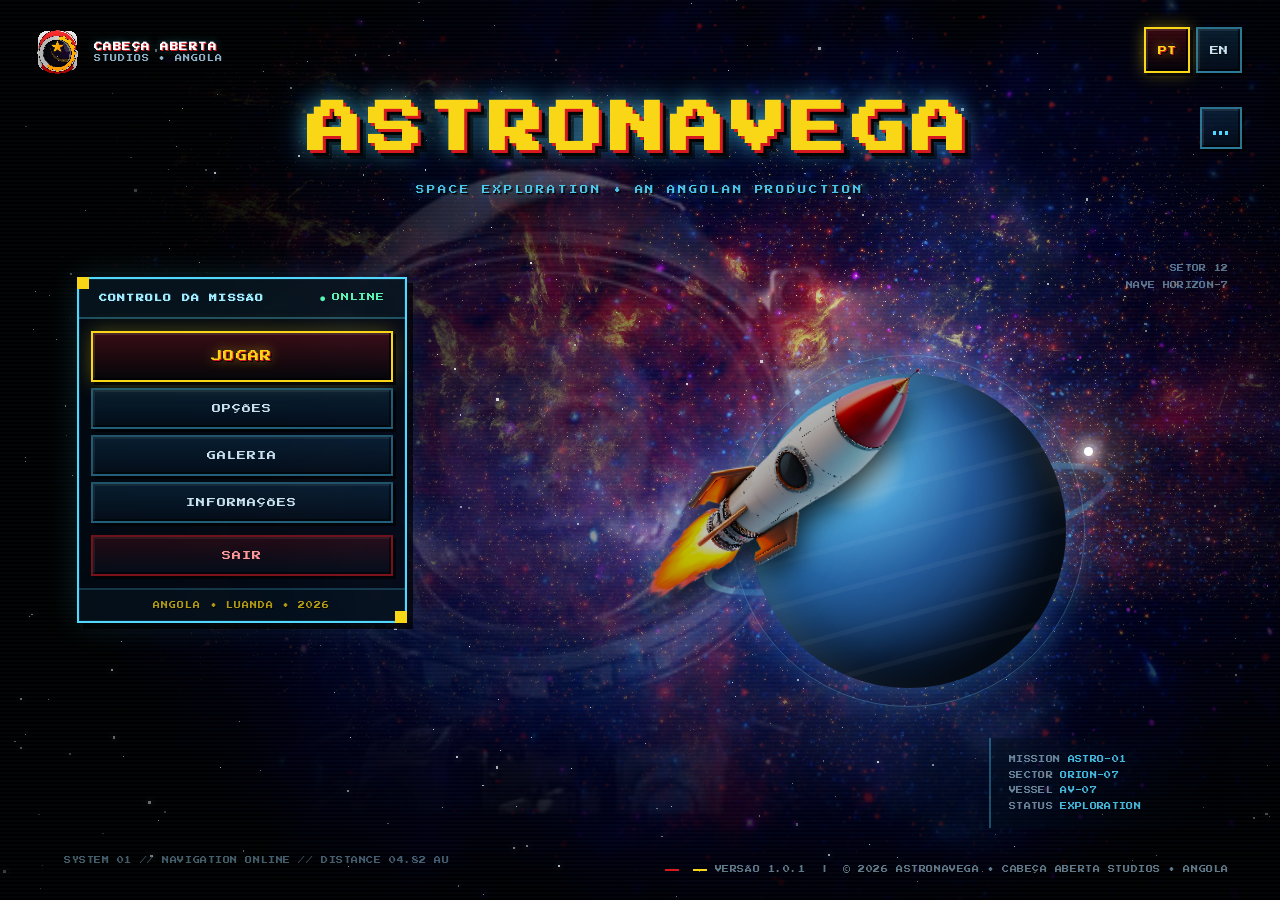
<file: index.html>
<!DOCTYPE html>
<html lang="pt-BR">
<head>
<meta charset="UTF-8">
<meta name="viewport" content="width=device-width, initial-scale=1.0">
<link rel="icon" type="image/png" sizes="30x30" href="img/logo-astronavega.png">
<title>Astronavega — Menu Principal</title>
<link rel="stylesheet" href="css/global.css">
<link rel="stylesheet" href="css/menu.css">
</head>
<body>

<div class="screen" id="screen">

  <div class="nasa-bg" aria-hidden="true"></div>

  <div class="astronaut-layer" aria-hidden="true">
    <img src="img/capaastronauta.jpg" alt="" draggable="false">
  </div>

  <div class="vignette" aria-hidden="true"></div>
  <div class="scanlines" aria-hidden="true"></div>

  <!-- LOGO -->
  <div class="brand">
    <div class="brand-mark"><img src="img/logo-astronavega.png" alt="logoastronavega"></div>
    <div>
      <strong>CABEÇA ABERTA</strong>
      <span>STUDIOS • ANGOLA</span>
    </div>
  </div>

  <!-- IDIOMA -->
  <div class="lang-switch">
    <button type="button" class="lang-btn" data-lang="pt">PT</button>
    <button type="button" class="lang-btn" data-lang="en">EN</button>
  </div>

  <!-- ESTRELAS -->
  <div id="stars-far"></div>
  <div id="stars-mid"></div>
  <div id="stars-near"></div>
  <div id="stars-shoot"></div>

  <!-- NAVE -->
  <div class="ship" aria-label="Nave ASTRONAVEGA">
    <img src="img/nave-espacial.webp" alt="Nave ASTRONAVEGA" draggable="false">
  </div>
  <div class="ship-halo" aria-hidden="true"></div>

  <!-- PLANETA -->
  <div class="planet-scene" aria-hidden="true">
    <div class="planet-ring"></div>
    <div class="planet"></div>
    <div class="planet-light"></div>
    <div class="planet-text"
         data-pt="Explore o mundo e aprenda jogando"
         data-en="Explore the world and learn by playing">Explore o mundo e aprenda jogando</div>
  </div>

  <!-- TÍTULO PIXEL 3D -->
  <header class="titlewrap">
    <h1 class="game-title">ASTRONAVEGA</h1>
    <p class="subtitle">SPACE EXPLORATION • AN ANGOLAN PRODUCTION</p>
  </header>

  <!-- PAINEL DE MENU -->
  <section class="panel" aria-label="Menu principal">
    <div class="panel-header">
      <b data-pt="CONTROLO DA MISSÃO" data-en="MISSION CONTROL">CONTROLO DA MISSÃO</b>
      <span class="status">ONLINE</span>
    </div>

    <nav class="menu">
      <button type="button" class="primary" id="btn-start"
              data-pt="JOGAR" data-en="PLAY">JOGAR</button>

      <a href="opcoes.html"
         data-pt="OPÇÕES" data-en="OPTIONS">OPÇÕES</a>

      <a href="galeria.html"
        data-pt="GALERIA" data-en="GALLERY">GALERIA</a>   

      <a href="info.html"
         data-pt="INFORMAÇÕES" data-en="INFORMATION">INFORMAÇÕES</a>

      <button type="button" class="quit" id="btn-quit"
              data-pt="SAIR" data-en="QUIT">SAIR</button>
    </nav>

    <div class="panel-signature">ANGOLA • LUANDA • 2026</div>
  </section>

  <!-- HUD -->
  <div class="hud-right" aria-hidden="true">SETOR 12<br>NAVE HORIZON-7</div>

  <div class="game-info">
    <div>MISSION <strong>ASTRO-01</strong></div>
    <div>SECTOR <strong>ORION-07</strong></div>
    <div>VESSEL <strong>AV-07</strong></div>
    <div>STATUS <strong>EXPLORATION</strong></div>
  </div>
  <div class="hud-bottom">SYSTEM 01 // NAVIGATION ONLINE // DISTANCE 04.82 AU</div>
  <div class="footer-info">VERSÃO 1.0.1 &nbsp;|&nbsp; © 2026 ASTRONAVEGA • CABEÇA ABERTA STUDIOS • ANGOLA</div>

  <!-- MÚSICA -->
  <div class="audio-controls">
    <button type="button" class="audio-toggle" id="audio-toggle" aria-pressed="false" aria-label="Ativar música">
      <div class="bars"><span></span><span></span><span></span></div>
    </button> 
  </div>

</div>

<script src="js/idioma.js"></script>
<script src="js/estrelas.js"></script>
<script src="js/musica.js"></script>
<script src="js/menu.js"></script>
<script>
  document.addEventListener('DOMContentLoaded', ()=>{
    initEstrelas();
    initMusica();
    initMenu();
  });
</script>

</body>
</html>
</file>
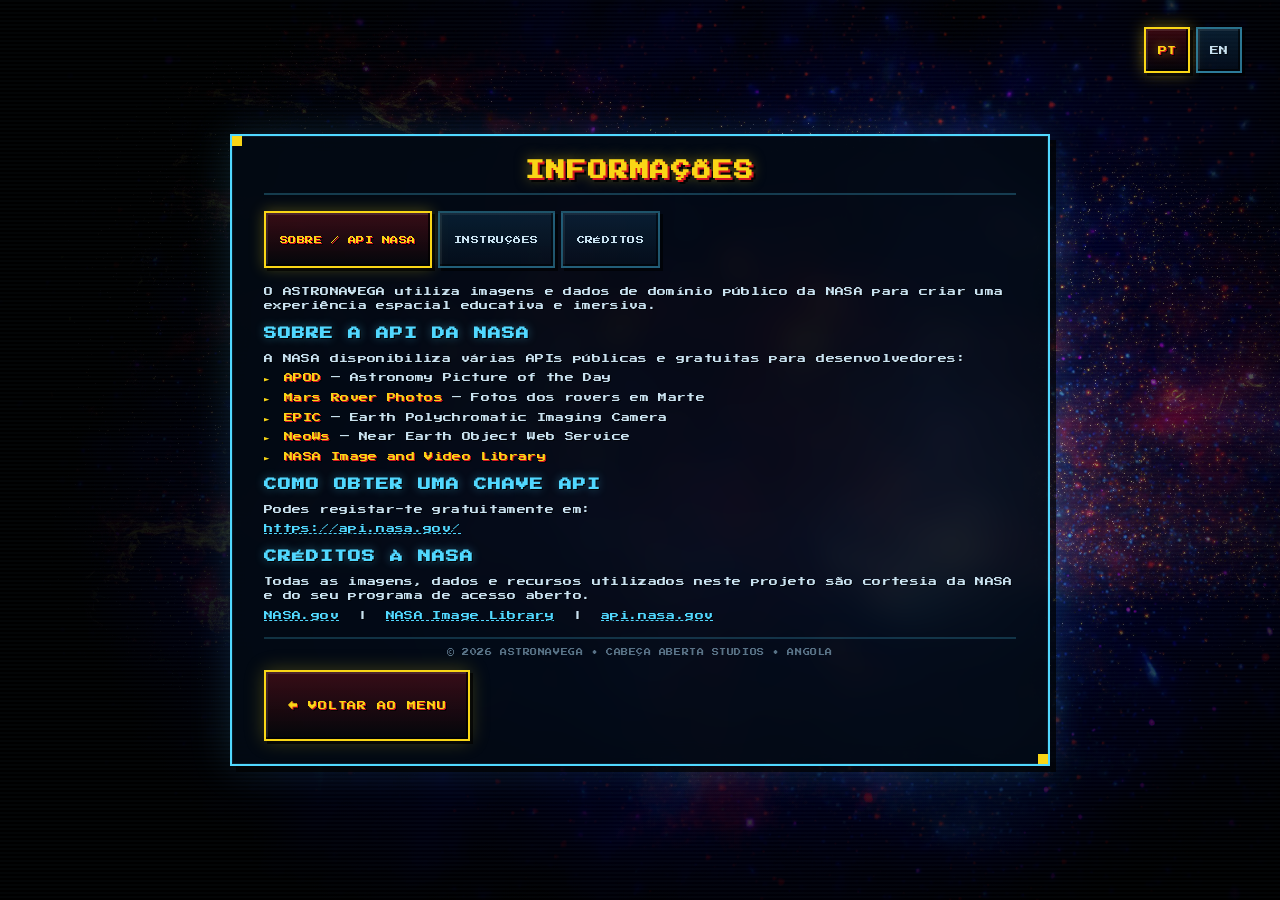
<file: info.html>
<!DOCTYPE html>
<html lang="pt-BR">
<head>
<meta charset="UTF-8">
<meta name="viewport" content="width=device-width, initial-scale=1.0">
<link rel="icon" type="image/png" sizes="30x30" href="img/icon.png">
<title>Astronavega — Informações</title>
<link rel="preconnect" href="https://fonts.googleapis.com">
<link rel="preconnect" href="https://fonts.gstatic.com" crossorigin>
<link href="https://fonts.googleapis.com/css2?family=Press+Start+2P&display=swap" rel="stylesheet">
<link rel="stylesheet" href="css/global.css">
<link rel="stylesheet" href="css/paginas.css">
<style>
  /* Tabs dentro da página de informações */
  .tabs{
    display:flex;
    gap:6px;
    margin-bottom:clamp(12px,1.8vh,18px);
    flex-wrap:wrap;
    padding-bottom:0;
  }
  .tab-btn{
    all:unset;
    cursor:pointer;
    padding:clamp(8px,1.1vh,11px) clamp(10px,1.3vw,14px);
    font-family:"Press Start 2P",monospace;
    font-size:clamp(6px,.65vw,8px);
    letter-spacing:.06em;
    color:#c9e2f0;
    text-transform:uppercase;
    border:2px solid rgba(81,216,255,.35);
    border-radius:0;
    background:linear-gradient(180deg,rgba(20,70,105,.35),rgba(5,18,32,.5));
    box-shadow:
      inset -2px -2px 0 rgba(0,0,0,.5),
      inset 2px 2px 0 rgba(255,255,255,.06),
      3px 3px 0 rgba(0,0,0,.6);
    transition:all .15s steps(2);
    min-height:34px;
    display:inline-flex;
    align-items:center;
    justify-content:center;
    text-align:center;
  }
  .tab-btn:hover{
    color:#fff;
    border-color:#51d8ff;
  }
  .tab-btn.active{
    color:#f9d616;
    border-color:#f9d616;
    background:linear-gradient(180deg,rgba(215,25,32,.25),rgba(5,5,5,.6));
    text-shadow:
      1px 1px 0 #d71920,
      2px 2px 0 #050505;
    box-shadow:
      inset -2px -2px 0 rgba(0,0,0,.7),
      inset 2px 2px 0 rgba(255,255,255,.1),
      3px 3px 0 rgba(0,0,0,.7),
      0 0 14px rgba(249,214,22,.3);
  }
  .tab-panel{ display:none; }
  .tab-panel.active{ display:block; }

  /* Compactar ainda mais o texto das tabs */
  .tab-panel h3{
    margin:clamp(8px,1.4vh,14px) 0 clamp(6px,1vh,10px);
  }
  .tab-panel p,
  .tab-panel li{
    margin-bottom:clamp(3px,.6vh,6px);
    line-height:1.6;
  }
  .tab-panel ul{
    margin-bottom:clamp(6px,1vh,10px);
  }
</style>
</head>
<body>

<div class="screen">
  <div class="nasa-bg" aria-hidden="true"></div>
  <div class="vignette" aria-hidden="true"></div>
  <div class="scanlines" aria-hidden="true"></div>

  <div class="lang-switch">
    <button type="button" class="lang-btn" data-lang="pt">PT</button>
    <button type="button" class="lang-btn" data-lang="en">EN</button>
  </div>

  <div class="subpage-content">
    <h2 data-pt="INFORMAÇÕES" data-en="INFORMATION">INFORMAÇÕES</h2>

    <!-- TABS -->
    <div class="tabs">
      <button class="tab-btn active" data-tab="sobre"
              data-pt="SOBRE / API NASA" data-en="ABOUT / NASA API">SOBRE / API NASA</button>
      <button class="tab-btn" data-tab="instrucoes"
              data-pt="INSTRUÇÕES" data-en="INSTRUCTIONS">INSTRUÇÕES</button>
      <button class="tab-btn" data-tab="creditos"
              data-pt="CRÉDITOS" data-en="CREDITS">CRÉDITOS</button>
    </div>

    <!-- PAINEL: SOBRE -->
    <div class="tab-panel active" id="tab-sobre">
      <p data-pt="O ASTRONAVEGA utiliza imagens e dados de domínio público da NASA para criar uma experiência espacial educativa e imersiva."
         data-en="ASTRONAVEGA uses public domain images and data from NASA to create an educational and immersive space experience.">
         O ASTRONAVEGA utiliza imagens e dados de domínio público da NASA para criar uma experiência espacial educativa e imersiva.
      </p>

      <h3 data-pt="SOBRE A API DA NASA" data-en="ABOUT THE NASA API">SOBRE A API DA NASA</h3>
      <p data-pt="A NASA disponibiliza várias APIs públicas e gratuitas para desenvolvedores:"
         data-en="NASA provides several public and free APIs for developers:">
         A NASA disponibiliza várias APIs públicas e gratuitas para desenvolvedores:
      </p>
      <ul>
        <li><span class="highlight">APOD</span> — Astronomy Picture of the Day</li>
        <li><span class="highlight">Mars Rover Photos</span> — Fotos dos rovers em Marte</li>
        <li><span class="highlight">EPIC</span> — Earth Polychromatic Imaging Camera</li>
        <li><span class="highlight">NeoWs</span> — Near Earth Object Web Service</li>
        <li><span class="highlight">NASA Image and Video Library</span></li>
      </ul>

      <h3 data-pt="COMO OBTER UMA CHAVE API" data-en="HOW TO GET AN API KEY">COMO OBTER UMA CHAVE API</h3>
      <p data-pt="Podes registar-te gratuitamente em:" data-en="You can register for free at:">
         Podes registar-te gratuitamente em:
      </p>
      <p><a class="link" href="https://api.nasa.gov/" target="_blank" rel="noopener">https://api.nasa.gov/</a></p>

      <h3 data-pt="CRÉDITOS À NASA" data-en="NASA CREDITS">CRÉDITOS À NASA</h3>
      <p data-pt="Todas as imagens, dados e recursos utilizados neste projeto são cortesia da NASA e do seu programa de acesso aberto."
         data-en="All images, data and resources used in this project are courtesy of NASA and its open access program.">
         Todas as imagens, dados e recursos utilizados neste projeto são cortesia da NASA e do seu programa de acesso aberto.
      </p>
      <p>
        <a class="link" href="https://www.nasa.gov/" target="_blank" rel="noopener">NASA.gov</a> &nbsp;|&nbsp;
        <a class="link" href="https://images.nasa.gov/" target="_blank" rel="noopener">NASA Image Library</a> &nbsp;|&nbsp;
        <a class="link" href="https://api.nasa.gov/" target="_blank" rel="noopener">api.nasa.gov</a>
      </p>
    </div>

    <!-- PAINEL: INSTRUÇÕES -->
    <div class="tab-panel" id="tab-instrucoes">
      <p data-pt="Como jogar ASTRONAVEGA:" data-en="How to play ASTRONAVEGA:">Como jogar ASTRONAVEGA:</p>
      <ul>
        <li data-pt="Use as setas do teclado ou WASD para mover a nave."
            data-en="Use the arrow keys or WASD to move the ship.">
            Use as setas do teclado ou WASD para mover a nave.
        </li>
        <li data-pt="Pressiona Espaço para disparar."
            data-en="Press Space to shoot.">
            Pressiona Espaço para disparar.
        </li>
        <li data-pt="Pressiona Shift para acelerar."
            data-en="Press Shift to boost.">
            Pressiona Shift para acelerar.
        </li>
        <li data-pt="Pressiona ESC para pausar o jogo."
            data-en="Press ESC to pause the game.">
            Pressiona ESC para pausar o jogo.
        </li>
        <li data-pt="Explora o mundo e aprende jogando!"
            data-en="Explore the world and learn by playing!">
            Explora o mundo e aprende jogando!
        </li>
      </ul>
    </div>

    <!-- PAINEL: CRÉDITOS -->
    <div class="tab-panel" id="tab-creditos">
      <p><strong data-pt="DESENVOLVIMENTO:" data-en="DEVELOPMENT:">DESENVOLVIMENTO:</strong> Cabeça Aberta Studios</p>
      <p><strong data-pt="DESIGN GRÁFICO:" data-en="GRAPHIC DESIGN:">DESIGN GRÁFICO:</strong> Equipa Cabeça Aberta</p>
      <p><strong data-pt="PROGRAMAÇÃO:" data-en="PROGRAMMING:">PROGRAMAÇÃO:</strong> Equipa Cabeça Aberta</p>
      <p><strong data-pt="MÚSICA E SOM:" data-en="MUSIC &amp; SOUND:">MÚSICA E SOM:</strong> Cabeça Aberta Studios</p>
      <p><strong data-pt="PRODUÇÃO:" data-en="PRODUCTION:">PRODUÇÃO:</strong> Angola</p>

      <h3 data-pt="RECURSOS EXTERNOS" data-en="EXTERNAL RESOURCES">RECURSOS EXTERNOS</h3>
      <p data-pt="Imagens espaciais cortesia da NASA (domínio público)."
         data-en="Space images courtesy of NASA (public domain).">
        Imagens espaciais cortesia da NASA (domínio público).
      </p>
      <p>
        <a class="link" href="https://www.nasa.gov/" target="_blank" rel="noopener">NASA</a> &nbsp;|&nbsp;
        <a class="link" href="https://api.nasa.gov/" target="_blank" rel="noopener">NASA API</a>
      </p>
    </div>

    <div class="sub-footer">© 2026 ASTRONAVEGA • CABEÇA ABERTA STUDIOS • ANGOLA</div>

    <a href="index.html" class="back-btn"
       data-pt="← VOLTAR AO MENU" data-en="← BACK TO MENU">← VOLTAR AO MENU</a>
  </div>
</div>

<script src="js/idioma.js"></script>
<script>
  document.querySelectorAll('.tab-btn').forEach(btn=>{
    btn.addEventListener('click', ()=>{
      document.querySelectorAll('.tab-btn').forEach(b=>b.classList.remove('active'));
      document.querySelectorAll('.tab-panel').forEach(p=>p.classList.remove('active'));
      btn.classList.add('active');
      document.getElementById('tab-' + btn.dataset.tab).classList.add('active');
    });
  });
</script>
</body>
</html>
</file>
<file: css/global.css>
/* =========================================================
   GLOBAL.CSS — Estilo pixel art 3D (versão final)
   Todos os elementos são pixelizados
   ========================================================= */

/* =========================================================
   FONTES LOCAIS (sem dependência do Google Fonts)
   Coloca os ficheiros .ttf em css/fonts/
   ========================================================= */
@font-face {
  font-family: 'Press Start 2P';
  font-style: normal;
  font-weight: 400;
  font-display: swap;
  src: url('fonts/PressStart2P-Regular.ttf') format('truetype');
}

@font-face {
  font-family: 'Orbitron';
  font-style: normal;
  font-weight: 400;
  font-display: swap;
  src: url('fonts/Orbitron-Regular.ttf') format('truetype');
}

@font-face {
  font-family: 'Orbitron';
  font-style: normal;
  font-weight: 700;
  font-display: swap;
  src: url('fonts/Orbitron-Bold.ttf') format('truetype');
}

@font-face {
  font-family: 'Orbitron';
  font-style: normal;
  font-weight: 900;
  font-display: swap;
  src: url('fonts/Orbitron-Black.ttf') format('truetype');
}

:root{
  --void:#02050b;
  --panel:rgba(3,12,24,.82);
  --cyan:#51d8ff;
  --cyan2:#9eeaff;
  --gold:#f9d616;
  --red:#d71920;
  --white:#eff9ff;
  --muted:#89a8bd;
  --green:#59f2b0;
}
*{box-sizing:border-box;margin:0;padding:0}
html,body{
  width:100%;height:100%;overflow:hidden;
  background:#02050b;color:var(--white);
  font-family:"Press Start 2P",monospace;
  -webkit-text-size-adjust:100%;
}
body{cursor:default}

.screen{
  position:relative;width:100%;height:100vh;overflow:hidden;
  background:#02050b;isolation:isolate;
}

/* ---------- FUNDO (levemente pixelizado) ---------- */
.nasa-bg{
  position:absolute;inset:0;z-index:0;
  background-image:
    linear-gradient(90deg,rgba(1,5,12,.88) 0%,rgba(1,6,15,.62) 34%,rgba(1,5,12,.12) 70%,rgba(1,5,12,.38) 100%),
    linear-gradient(0deg,rgba(1,4,9,.78) 0%,transparent 42%,rgba(1,4,9,.18) 100%),
    url("../img/fundo-nasa-pia.webp");
  background-size:cover;background-position:center;
  filter:saturate(1.1) contrast(1.15);
  transform:scale(1.03);
  animation:spaceDrift 30s steps(60) infinite alternate;
  image-rendering:pixelated;
}
.nasa-bg::after{
  content:"";position:absolute;inset:0;
  background:radial-gradient(circle at 62% 48%,transparent 0 23%,rgba(0,0,0,.35) 70%,rgba(0,0,0,.72) 100%);
}
@keyframes spaceDrift{
  from{transform:scale(1.03)}
  to{transform:scale(1.08) translate3d(-1%,-.5%,0)}
}

/* ---------- EFEITOS (scanlines pixel reforçado) ---------- */
.scanlines{
  position:absolute;inset:0;z-index:8;pointer-events:none;opacity:.18;
  background:repeating-linear-gradient(0deg,
    transparent 0 2px,
    rgba(120,210,255,.12) 2px 4px);
  mix-blend-mode:screen;
}
.vignette{
  position:absolute;inset:0;z-index:7;pointer-events:none;
  background:radial-gradient(circle,transparent 35%,rgba(0,0,0,.25) 70%,rgba(0,0,0,.78) 100%);
}

/* =========================================================
   LOGO — SEM BORDA, APENAS IMAGEM
   ========================================================= */
.brand{
  position:absolute;z-index:12;left:2.5%;top:2.5%;
  display:flex;align-items:center;gap:10px;
  font-family:"Press Start 2P",monospace;
}
.brand-mark{
  width:52px;
  height:52px;
  display:grid;
  place-items:center;
  background:transparent;
  border:none;
  border-radius:0;
  padding:0;
  overflow:visible;
  position:relative;
  box-shadow:none;
}
.brand-mark img{
  width:100%;
  height:100%;
  object-fit:contain;
  display:block;
  image-rendering:pixelated;
}
.brand strong{
  font-size:clamp(6px,.65vw,9px);
  letter-spacing:.18em;
  text-transform:uppercase;
  color:#fff;
  text-shadow:
    1px 1px 0 #d71920,
    2px 2px 0 #050505,
    0 0 8px rgba(81,216,255,.4);
}
.brand span{
  display:block;margin-top:4px;
  color:#8fb4cc;
  font-size:clamp(5px,.55vw,8px);
  letter-spacing:.15em;
  text-shadow:1px 1px 0 #050505;
}

/* =========================================================
   BOTÕES DE IDIOMA — MESMO TAMANHO DO BOTÃO DE SOM
   ========================================================= */
.lang-switch{
  position:absolute;z-index:30;
  right:3%;top:3%;
  display:flex;gap:6px;align-items:center;
}
.lang-switch .lang-btn{
  all:unset;cursor:pointer;
  width:42px;
  height:42px;
  font-family:"Press Start 2P",monospace;
  font-size:clamp(7px,.7vw,9px);
  letter-spacing:0;
  color:#c9e2f0;
  text-transform:uppercase;
  border:2px solid rgba(81,216,255,.5);
  border-radius:0;
  background:linear-gradient(180deg,rgba(20,70,105,.4),rgba(5,18,32,.6));
  box-shadow:
    inset -2px -2px 0 rgba(0,0,0,.6),
    inset 2px 2px 0 rgba(255,255,255,.08),
    3px 3px 0 rgba(0,0,0,.7);
  transition:all .15s steps(2);
  display:inline-flex;
  align-items:center;
  justify-content:center;
  text-shadow:1px 1px 0 rgba(0,0,0,.6);
}
.lang-switch .lang-btn:hover{
  color:#fff;
  border-color:var(--cyan);
  background:linear-gradient(180deg,rgba(81,216,255,.25),rgba(20,70,105,.5));
  text-shadow:1px 1px 0 rgba(0,0,0,.6),0 0 8px var(--cyan);
}
.lang-switch .lang-btn.active{
  color:var(--gold);
  border-color:var(--gold);
  background:linear-gradient(180deg,rgba(215,25,32,.25),rgba(5,5,5,.6));
  text-shadow:
    1px 1px 0 #d71920,
    2px 2px 0 #050505,
    0 0 10px rgba(249,214,22,.6);
  box-shadow:
    inset -2px -2px 0 rgba(0,0,0,.7),
    inset 2px 2px 0 rgba(255,255,255,.1),
    3px 3px 0 rgba(0,0,0,.7),
    0 0 16px rgba(249,214,22,.4);
}
.lang-switch .lang-btn:active{
  transform:translate(2px,2px);
  box-shadow:
    inset -1px -1px 0 rgba(0,0,0,.5),
    inset 1px 1px 0 rgba(255,255,255,.06),
    1px 1px 0 rgba(0,0,0,.6);
}

/* =========================================================
   BOTÃO DE MÚSICA PIXELIZADO
   ========================================================= */
.audio-controls{
  position:absolute;
  z-index:20;
  right:3%;
  top:calc(3% + 80px);
  display:flex;
  gap:9px;
}
.audio-toggle{
  width:42px;
  height:42px;
  border:2px solid rgba(81,216,255,.5);
  border-radius:0;
  background:linear-gradient(180deg,rgba(20,70,105,.4),rgba(5,18,32,.6));
  color:var(--cyan);
  display:grid;place-items:center;cursor:pointer;
  transition:all .15s steps(2);
  box-shadow:
    inset -2px -2px 0 rgba(0,0,0,.6),
    inset 2px 2px 0 rgba(255,255,255,.08),
    3px 3px 0 rgba(0,0,0,.7);
}
.audio-toggle:hover{
  border-color:var(--gold);
  color:var(--gold);
  text-shadow:0 0 10px var(--gold);
}
.audio-toggle:active{
  transform:translate(2px,2px);
  box-shadow:
    inset -1px -1px 0 rgba(0,0,0,.5),
    inset 1px 1px 0 rgba(255,255,255,.06),
    1px 1px 0 rgba(0,0,0,.6);
}
.audio-toggle .bars{
  display:flex;align-items:flex-end;gap:3px;height:14px;
}
.audio-toggle .bars span{
  width:3px;height:4px;background:currentColor;
  border-radius:0;
}
.audio-toggle.playing{
  border-color:var(--gold);
  color:var(--gold);
  box-shadow:
    inset -2px -2px 0 rgba(0,0,0,.6),
    inset 2px 2px 0 rgba(255,255,255,.08),
    3px 3px 0 rgba(0,0,0,.7),
    0 0 20px rgba(249,214,22,.4);
}
.audio-toggle.playing .bars span{
  animation:bar 1s steps(4) infinite;
}
.audio-toggle.playing .bars span:nth-child(2){animation-delay:.15s}
.audio-toggle.playing .bars span:nth-child(3){animation-delay:.3s}
@keyframes bar{50%{height:14px}}

/* ---------- FOOTER PIXELIZADO ---------- */
.footer-info{
  position:absolute;z-index:12;right:4%;bottom:3%;
  font-family:"Press Start 2P",monospace;
  font-size:clamp(5px,.55vw,7px);
  color:rgba(160,200,225,.6);
  letter-spacing:.08em;
  text-shadow:1px 1px 0 rgba(0,0,0,.8);
  display:flex;align-items:center;gap:8px;
}
.footer-info::before{
  content:"";display:inline-block;width:42px;height:2px;
  background:linear-gradient(90deg,#d71920 0 33%,#050505 33% 66%,#f9d616 66%);
}

/* ---------- BOTÃO VOLTAR PIXELIZADO ---------- */
.back-btn{
  all:unset;cursor:pointer;
  display:inline-flex;align-items:center;justify-content:center;gap:10px;
  margin-top:20px;
  padding:12px 22px;
  font-family:"Press Start 2P",monospace;
  font-size:clamp(7px,.8vw,10px);
  letter-spacing:.1em;
  text-transform:uppercase;
  color:var(--gold);
  border:2px solid var(--gold);
  border-radius:0;
  background:linear-gradient(180deg,rgba(215,25,32,.25),rgba(5,5,5,.6));
  text-decoration:none;
  text-shadow:
    1px 1px 0 #d71920,
    2px 2px 0 #050505;
  box-shadow:
    inset -2px -2px 0 rgba(0,0,0,.7),
    inset 2px 2px 0 rgba(255,255,255,.1),
    3px 3px 0 rgba(0,0,0,.7),
    0 0 18px rgba(249,214,22,.25);
  transition:all .15s steps(2);
  min-height:44px;
}
.back-btn:hover{
  color:#fff;
  background:linear-gradient(180deg,rgba(249,214,22,.4),rgba(215,25,32,.4));
  text-shadow:
    1px 1px 0 #d71920,
    2px 2px 0 #050505,
    0 0 14px #f9d616;
}
.back-btn:active{
  transform:translate(2px,2px);
  box-shadow:
    inset -1px -1px 0 rgba(0,0,0,.5),
    inset 1px 1px 0 rgba(255,255,255,.06),
    1px 1px 0 rgba(0,0,0,.6);
}

/* =========================================================
   RESPONSIVO
   ========================================================= */
@media(max-width:900px){
  .brand-mark{width:44px;height:44px}
  .lang-switch{right:2.5%;top:2.5%}
  .lang-switch .lang-btn{width:38px;height:38px;font-size:8px}
  .audio-controls{right:2.5%;top:calc(2.5% + 68px)}
  .audio-toggle{width:38px;height:38px}
}
@media(max-width:600px){
  .brand{left:3%;top:3%;gap:8px}
  .brand-mark{width:38px;height:38px}
  .brand strong{font-size:5px}
  .brand span{font-size:5px}
  .lang-switch{right:2%;top:2%}
  .lang-switch .lang-btn{width:34px;height:34px;font-size:7px}
  .audio-controls{right:2%;top:calc(2% + 58px)}
  .audio-toggle{width:34px;height:34px}
  .audio-toggle .bars span{width:3px;height:4px}
  .footer-info{font-size:5px;right:3%;bottom:2%}
  .footer-info::before{width:30px}
}
@media(max-width:380px){
  .brand-mark{width:32px;height:32px}
  .lang-switch .lang-btn{width:30px;height:30px;font-size:6px}
  .audio-controls{top:calc(2% + 52px)}
  .audio-toggle{width:30px;height:30px}
}

/* ---------- ACESSIBILIDADE ---------- */
@media(prefers-reduced-motion:reduce){
  *{animation:none!important;transition:none!important}
}
@media(hover:none){
  .lang-switch .lang-btn,
  .audio-toggle,
  .back-btn{min-height:44px}
}
</file>
<file: css/menu.css>
/* =========================================================
   MENU.CSS — Estilo Pixel Art 3D (retro-espacial)
   ========================================================= */

/* ---------- ASTRONAUTA ---------- */
.astronaut-layer{
  position:absolute;z-index:2;left:50%;top:50%;
  transform:translate(-50%,-50%);
  width:55vw;height:90vh;pointer-events:none;overflow:hidden;opacity:.85;
  mix-blend-mode:screen;
  animation:astronautFloat 18s ease-in-out infinite alternate;
  -webkit-mask-image:radial-gradient(ellipse 68% 78% at 52% 48%,#000 0%,rgba(0,0,0,.95) 20%,rgba(0,0,0,.65) 45%,rgba(0,0,0,.15) 70%,transparent 100%);
  mask-image:radial-gradient(ellipse 68% 78% at 52% 48%,#000 0%,rgba(0,0,0,.95) 20%,rgba(0,0,0,.65) 45%,rgba(0,0,0,.15) 70%,transparent 100%);
}
.astronaut-layer img{
  width:100%;height:100%;object-fit:cover;object-position:50% 35%;
  display:block;filter:grayscale(.05) saturate(.85) contrast(1) brightness(.95);
  transform:scale(1.02);
}
.astronaut-layer::before{
  content:"";position:absolute;inset:0;z-index:2;
  background:
    radial-gradient(ellipse at 50% 42%,transparent 15%,rgba(2,5,11,.08) 40%,rgba(2,5,11,.3) 72%,rgba(2,5,11,.6) 100%),
    linear-gradient(90deg,rgba(2,5,11,.7) 0%,rgba(2,5,11,.35) 18%,transparent 50%,rgba(2,5,11,.15) 75%,rgba(2,5,11,.6) 100%);
}
@keyframes astronautFloat{
  0%{transform:translate(-50%,-50%) scale(1)}
  50%{transform:translate(calc(-50% - 5px),calc(-50% - 4px)) scale(1.015)}
  100%{transform:translate(calc(-50% + 5px),calc(-50% + 4px)) scale(1.01)}
}

/* ---------- ESTRELAS ---------- */
#stars-far,#stars-mid,#stars-near,#stars-shoot{position:absolute;inset:0;z-index:1;pointer-events:none}
.star{position:absolute;background:#fff;border-radius:0;box-shadow:0 0 6px rgba(180,230,255,.65);opacity:.75}
.star.twinkle{animation:twinkle 3s steps(4) infinite}
@keyframes twinkle{0%,100%{opacity:.15}50%{opacity:1}}
.shooting-star{position:absolute;width:3px;height:3px;background:#fff;border-radius:0;opacity:0;box-shadow:0 0 10px 2px #fff}
.shooting-star::before{content:"";position:absolute;right:0;top:50%;width:120px;height:2px;background:linear-gradient(90deg,#fff,transparent);transform:translateY(-50%) rotate(var(--angle,0deg))}
.shooting-star.fire{animation:shoot 1.3s steps(12) forwards}
@keyframes shoot{0%{opacity:0}8%{opacity:1}88%{opacity:.85}100%{opacity:0;transform:translate(var(--dx),var(--dy))}}

/* =========================================================
   TÍTULO — PIXEL ART 3D
   ========================================================= */
.titlewrap{
  position:absolute;
  z-index:12;
  top:11%;
  left:50%;
  transform:translateX(-50%);
  width:min(960px,96vw);
  text-align:center;
  pointer-events:none;
}
.game-title{
  font-family:"Press Start 2P",monospace;
  font-size:clamp(1.6rem,4.5vw,3.4rem);
  letter-spacing:.12em;
  line-height:1.15;
  white-space:nowrap;
  text-transform:uppercase;
  color:#f9d616; /* amarelo Angola */
  position:relative;
  /* EFEITO 3D PIXELADO — camadas de sombra */
  text-shadow:
    3px 3px 0 #d71920,       /* vermelho Angola */
    6px 6px 0 #050505,       /* preto */
    9px 9px 0 rgba(0,0,0,.5),
    0 0 20px rgba(81,216,255,.6),
    0 0 40px rgba(81,216,255,.3);
  animation:titleFloat 4s steps(20) infinite;
}
.subtitle{
  margin-top:24px;
  color:#51d8ff;
  font-family:"Press Start 2P",monospace;
  font-size:clamp(.42rem,.65vw,.55rem);
  letter-spacing:.35em;
  text-transform:uppercase;
  text-shadow:
    1px 1px 0 #050505,
    2px 2px 0 rgba(0,0,0,.4),
    0 0 12px rgba(81,216,255,.5);
  opacity:.9;
}
@keyframes titleFloat{
  0%,100%{transform:translateY(0)}
  50%{transform:translateY(-4px)}
}

/* =========================================================
   PAINEL DE MENU — BOTÕES PIXEL ART
   ========================================================= */
.panel{
  position:absolute;
  z-index:12;
  left:6%;
  top:50%;
  transform:translateY(-50%);
  width:min(330px,32vw);
  padding:0;
  background:rgba(3,10,20,.82);
  /* Borda pixelada: usa outline + box-shadow em vez de border-radius */
  border:2px solid #51d8ff;
  border-radius:0;
  backdrop-filter:blur(10px);
  box-shadow:
    6px 6px 0 rgba(0,0,0,.7),
    0 0 30px rgba(81,216,255,.15),
    inset 0 0 0 1px rgba(81,216,255,.1);
}
/* Cantos pixelados decorativos */
.panel::before, .panel::after{
  content:"";
  position:absolute;
  width:12px;
  height:12px;
  background:#f9d616;
}
.panel::before{ top:-2px; left:-2px; }
.panel::after{ bottom:-2px; right:-2px; }

.panel-header{
  padding:14px 20px;
  border-bottom:2px solid rgba(81,216,255,.3);
  display:flex;
  justify-content:space-between;
  align-items:center;
  background:rgba(81,216,255,.05);
}
.panel-header b{
  font-family:"Press Start 2P",monospace;
  font-size:8px;
  letter-spacing:.15em;
  color:#9eeaff;
  text-transform:uppercase;
}
.status{
  font-family:"Press Start 2P",monospace;
  font-size:8px;
  color:#59f2b0;
  letter-spacing:.1em;
}
.status::before{ content:"●"; margin-right:6px; }

.menu{
  display:flex;
  flex-direction:column;
  padding:12px;
  gap:6px;
}
.menu button, .menu a{
  all:unset;
  cursor:pointer;
  display:block;
  padding:14px 18px;
  color:#c9e2f0;
  font-family:"Press Start 2P",monospace;
  font-size:9px;
  letter-spacing:.12em;
  text-transform:uppercase;
  text-decoration:none;
  text-align:center;
  /* Borda pixelada */
  border:2px solid rgba(81,216,255,.35);
  border-radius:0;
  background:linear-gradient(180deg,rgba(20,70,105,.35),rgba(5,18,32,.5));
  /* Sombra 3D tipo bloco pixel */
  box-shadow:
    inset -2px -2px 0 rgba(0,0,0,.5),
    inset 2px 2px 0 rgba(255,255,255,.06),
    3px 3px 0 rgba(0,0,0,.6);
  position:relative;
  transition:all .08s steps(2);
}
/* Efeito de "pressionar" ao clicar */
.menu button:active, .menu a:active{
  transform:translate(2px,2px);
  box-shadow:
    inset -1px -1px 0 rgba(0,0,0,.5),
    inset 1px 1px 0 rgba(255,255,255,.06),
    1px 1px 0 rgba(0,0,0,.6);
}

/* Hover — botão acende em ciano */
.menu button:hover, .menu button:focus-visible,
.menu a:hover, .menu a:focus-visible{
  color:#fff;
  border-color:#51d8ff;
  background:linear-gradient(180deg,rgba(81,216,255,.25),rgba(20,70,105,.5));
  text-shadow:0 0 8px #51d8ff;
}

/* Botão JOGAR — destaque amarelo/vermelho Angola */
.menu button.primary{
  color:#f9d616;
  border-color:#f9d616;
  background:linear-gradient(180deg,rgba(215,25,32,.25),rgba(5,5,5,.6));
  font-size:11px;
  padding:18px;
  text-shadow:
    1px 1px 0 #d71920,
    2px 2px 0 #050505,
    0 0 12px rgba(249,214,22,.6);
  box-shadow:
    inset -2px -2px 0 rgba(0,0,0,.7),
    inset 2px 2px 0 rgba(255,255,255,.1),
    3px 3px 0 rgba(0,0,0,.7),
    0 0 20px rgba(249,214,22,.3);
}
.menu button.primary:hover{
  color:#fff;
  background:linear-gradient(180deg,rgba(249,214,22,.4),rgba(215,25,32,.4));
  text-shadow:
    1px 1px 0 #d71920,
    2px 2px 0 #050505,
    0 0 16px #f9d616;
}

/* Botão SAIR — vermelho subtil */
.menu button.quit{
  margin-top:6px;
  color:#ff9a9a;
  border-color:rgba(215,25,32,.5);
  background:linear-gradient(180deg,rgba(215,25,32,.15),rgba(5,18,32,.5));
}
.menu button.quit:hover{
  color:#fff;
  border-color:#d71920;
  background:linear-gradient(180deg,rgba(215,25,32,.4),rgba(5,5,5,.6));
  text-shadow:0 0 10px #d71920;
}

.panel-signature{
  padding:12px 20px;
  border-top:2px solid rgba(81,216,255,.2);
  font-family:"Press Start 2P",monospace;
  font-size:7px;
  letter-spacing:.15em;
  color:rgba(249,214,22,.7);
  text-align:center;
  text-transform:uppercase;
  background:rgba(81,216,255,.03);
  text-shadow:1px 1px 0 rgba(0,0,0,.8);
}

/* ---------- INFO / HUD ---------- */
.game-info{
  position:absolute;
  z-index:12;
  right:4%;
  bottom:8%;
  width:240px;
  font-family:"Press Start 2P",monospace;
  font-size:7px;
  color:#7d9bb0;
  line-height:2.2;
  letter-spacing:.05em;
  padding:14px 18px;
  border-left:2px solid rgba(81,216,255,.4);
  background:linear-gradient(90deg,rgba(3,15,27,.5),transparent);
  opacity:.85;
}
.game-info strong{ color:#51d8ff; font-weight:400; }
.hud-right{
  position:absolute;
  z-index:12;
  right:4%;
  top:29%;
  font-family:"Press Start 2P",monospace;
  font-size:7px;
  line-height:2.4;
  color:rgba(160,210,235,.55);
  text-align:right;
  letter-spacing:.05em;
}
.hud-bottom{
  position:absolute;
  z-index:12;
  left:5%;
  bottom:4%;
  font-family:"Press Start 2P",monospace;
  font-size:7px;
  color:rgba(150,205,230,.45);
  letter-spacing:.08em;
}

/* ---------- NAVE ---------- */
.ship{
  position:absolute;
  z-index:10;
  left:61%;
  top:54%;
  width:min(25vw,370px);
  transform:translate(-50%,-50%) rotate(-7deg);
  filter:drop-shadow(0 15px 15px rgba(0,0,0,.82)) drop-shadow(0 0 22px rgba(68,210,255,.32));
  animation:shipFloat 5s steps(20) infinite;
  pointer-events:none;
}
.ship img{
  display:block;width:100%;height:auto;object-fit:contain;
  filter:brightness(.72) saturate(.95) contrast(1.12);
  /* Efeito pixelado na nave */
  image-rendering:pixelated;
}
@keyframes shipFloat{
  0%,100%{transform:translate(-50%,-50%) rotate(-7deg) translateY(0)}
  50%{transform:translate(-50%,-50%) rotate(-5deg) translateY(-13px)}
}
.ship-halo{
  position:absolute;
  z-index:9;
  left:62%;
  top:56%;
  width:min(32vw,470px);
  aspect-ratio:1;
  border-radius:50%;
  transform:translate(-50%,-50%);
  background:radial-gradient(circle,rgba(61,196,255,.15),transparent 62%);
  filter:blur(8px);
  animation:halo 5s steps(20) infinite;
}
@keyframes halo{50%{opacity:.65;transform:translate(-50%,-50%) scale(1.08)}}

/* ---------- PLANETA ---------- */
.planet-scene{
  position:absolute;
  z-index:8;
  left:71%;
  top:59%;
  width:min(30vw,430px);
  aspect-ratio:1;
  transform:translate(-50%,-50%);
  pointer-events:none;
}
.planet{
  position:absolute;inset:9%;border-radius:50%;
  background:radial-gradient(circle at 33% 28%,#dff7ff 0 4%,#4d9bd2 17%,#245a9a 39%,#102d57 66%,#030b18 100%);
  box-shadow:
    inset -35px -25px 55px rgba(0,0,0,.8),
    inset 12px 5px 28px rgba(190,235,255,.25),
    0 0 35px rgba(63,190,255,.35);
}
.planet::before{
  content:"";position:absolute;inset:0;border-radius:50%;
  background:repeating-linear-gradient(165deg,transparent 0 19px,rgba(255,255,255,.055) 20px 24px,transparent 25px 42px);
  mix-blend-mode:screen;opacity:.7;
}
.planet::after{
  content:"";position:absolute;inset:-6%;border-radius:50%;
  border:1px solid rgba(126,224,255,.28);
  box-shadow:0 0 30px rgba(70,198,255,.16);
}
.planet-ring{
  position:absolute;left:-5%;right:-5%;top:38%;height:23%;
  border:8px solid rgba(100,196,240,.3);
  border-left-color:rgba(170,235,255,.55);
  border-right-color:rgba(60,130,210,.25);
  border-radius:50%;transform:rotate(-14deg);
  filter:drop-shadow(0 0 7px rgba(81,216,255,.28));
}
.planet-light{
  position:absolute;right:2%;top:28%;width:9px;height:9px;border-radius:50%;
  background:#fff;
  box-shadow:0 0 15px 5px #fff,0 0 55px 18px rgba(255,215,130,.45);
}
.planet-text{
  position:absolute;
  top:50%;left:55%;
  transform:translate(-50%,-50%);
  width:70%;
  text-align:center;
  font-family:"Press Start 2P",monospace;
  font-size:clamp(.38rem,.7vw,.55rem);
  font-weight:400;
  letter-spacing:.08em;
  line-height:1.6;
  color:#fff;
  text-shadow:
    1px 1px 0 #050505,
    2px 2px 0 rgba(0,0,0,.5),
    0 0 12px rgba(81,216,255,.9);
  text-transform:uppercase;
  z-index:10;
  pointer-events:none;
  opacity:0;
  animation:typewriterSequence 8s steps(30) infinite;
}
@keyframes typewriterSequence{
  0%{opacity:0;clip-path:inset(0 100% 0 0)}
  10%{opacity:1;clip-path:inset(0 85% 0 0)}
  25%{opacity:1;clip-path:inset(0 60% 0 0)}
  40%{opacity:1;clip-path:inset(0 35% 0 0)}
  55%{opacity:1;clip-path:inset(0 0 0 0)}
  75%{opacity:1;clip-path:inset(0 0 0 0)}
  90%{opacity:0;clip-path:inset(0 0 0 0)}
  100%{opacity:0;clip-path:inset(0 100% 0 0)}
}

/* ---------- RESPONSIVO ---------- */
@media(max-width:900px){
  .panel{width:min(330px,85vw);left:6%;top:50%}
  .ship{left:69%;top:69%;width:43vw;opacity:.88}
  .ship-halo{left:69%;top:69%;width:50vw}
  .planet-scene{left:79%;top:72%;width:43vw}
  .game-info,.hud-right,.hud-bottom{display:none}
  .titlewrap{top:7%;width:96vw}
  .game-title{font-size:clamp(1.1rem,3.8vw,2rem);letter-spacing:.1em}
  .subtitle{letter-spacing:.25em;font-size:clamp(.35rem,.55vw,.45rem)}
}
@media(max-width:600px){
  .titlewrap{top:9%;width:96vw}
  .game-title{font-size:clamp(.9rem,4.2vw,1.6rem);letter-spacing:.08em}
  .subtitle{font-size:6px;letter-spacing:.2em;margin-top:10px}
  .panel{top:50%;left:5%;width:90%;padding:0}
  .panel-header{padding:12px 14px}
  .panel-header b{font-size:6px}
  .status{font-size:6px}
  .menu{padding:8px;gap:5px}
  .menu button,.menu a{padding:12px 14px;font-size:7px;letter-spacing:.08em}
  .menu button.primary{padding:15px 14px;font-size:9px}
  .ship{left:72%;top:82%;width:48vw;opacity:.7}
  .ship-halo{left:72%;top:82%;width:57vw}
  .planet-scene{left:79%;top:82%;width:48vw;opacity:.7}
  .panel-signature{font-size:6px;padding:10px 14px}
}
</file>
<file: css/paginas.css>
/* =========================================================
   PAGINAS.CSS — Versão compacta (tudo visível sem scroll)
   ========================================================= */

.screen{
  display:flex;
  align-items:center;
  justify-content:center;
  padding:2vh 2vw;
}

/* ---------- CAIXA PRINCIPAL ---------- */
.subpage-content{
  position:relative;
  z-index:10;
  width:min(820px,94vw);
  max-height:96vh;
  overflow-y:auto;
  padding:clamp(18px,2.5vh,26px) clamp(18px,2.5vw,32px);
  background:rgba(3,10,20,.9);
  border:2px solid #51d8ff;
  border-radius:0;
  backdrop-filter:blur(12px);
  box-shadow:
    6px 6px 0 rgba(0,0,0,.7),
    0 0 40px rgba(81,216,255,.15),
    inset 0 0 0 1px rgba(81,216,255,.1);
  scrollbar-width:thin;
  scrollbar-color:#51d8ff rgba(3,10,20,.8);
}
.subpage-content::-webkit-scrollbar{ width:6px; }
.subpage-content::-webkit-scrollbar-track{
  background:rgba(3,10,20,.8);
}
.subpage-content::-webkit-scrollbar-thumb{
  background:#51d8ff;
}

.subpage-content::before,
.subpage-content::after{
  content:"";
  position:absolute;
  width:12px;
  height:12px;
  background:#f9d616;
}
.subpage-content::before{ top:-2px; left:-2px; }
.subpage-content::after{ bottom:-2px; right:-2px; }

/* ---------- TÍTULO ---------- */
.subpage-content h2{
  font-family:"Press Start 2P",monospace;
  font-size:clamp(.8rem,1.6vw,1.2rem);
  letter-spacing:clamp(.05em,.18vw,.1em);
  text-transform:uppercase;
  color:#f9d616;
  margin-bottom:clamp(12px,1.8vh,18px);
  padding-bottom:clamp(8px,1.2vh,12px);
  border-bottom:2px solid rgba(81,216,255,.25);
  text-shadow:
    2px 2px 0 #d71920,
    4px 4px 0 #050505,
    0 0 14px rgba(249,214,22,.5);
  line-height:1.2;
  text-align:center;
}

.subpage-content h3{
  font-family:"Press Start 2P",monospace;
  font-size:clamp(.6rem,1vw,.8rem);
  letter-spacing:.08em;
  text-transform:uppercase;
  color:#51d8ff;
  margin:clamp(12px,2vh,18px) 0 clamp(8px,1.2vh,12px);
  text-shadow:
    1px 1px 0 #050505,
    0 0 10px rgba(81,216,255,.4);
  line-height:1.3;
}

.subpage-content p,
.subpage-content li,
.subpage-content label{
  font-family:"Press Start 2P",monospace;
  font-size:clamp(7px,.7vw,9px);
  color:#c9e2f0;
  line-height:1.7;
  letter-spacing:.04em;
  margin-bottom:clamp(4px,.8vh,8px);
  text-shadow:1px 1px 0 rgba(0,0,0,.6);
}
.subpage-content p strong,
.subpage-content li strong,
.subpage-content label strong{
  color:#f9d616;
  font-weight:400;
}
.subpage-content ul{
  list-style:none;
  padding-left:0;
  margin-bottom:clamp(8px,1.2vh,12px);
}
.subpage-content li{
  padding-left:20px;
  position:relative;
}
.subpage-content li::before{
  content:"►";
  position:absolute;
  left:0;
  top:0;
  color:#f9d616;
}

.subpage-content a.link{
  color:#51d8ff;
  text-decoration:none;
  border-bottom:1px dashed #51d8ff;
  transition:all .15s steps(2);
}
.subpage-content a.link:hover{
  color:#f9d616;
  border-bottom-color:#f9d616;
}

.subpage-content .highlight{
  color:#f9d616;
  text-shadow:
    1px 1px 0 #d71920,
    2px 2px 0 rgba(0,0,0,.5);
}

/* =========================================================
   SLIDERS COMPACTOS
   ========================================================= */
.option-group{
  margin-bottom:clamp(10px,1.6vh,16px);
}
.option-row{
  display:flex;
  justify-content:space-between;
  align-items:center;
  margin-bottom:6px;
  gap:10px;
}
.option-value{
  font-family:"Press Start 2P",monospace;
  font-size:clamp(7px,.7vw,9px);
  color:#f9d616;
  text-shadow:
    1px 1px 0 #d71920,
    1px 1px 0 rgba(0,0,0,.6);
  min-width:45px;
  text-align:right;
}

.subpage-content input[type="range"]{
  width:100%;
  margin:0;
  -webkit-appearance:none;
  appearance:none;
  height:12px;
  background:rgba(3,10,20,.9);
  border:2px solid #51d8ff;
  border-radius:0;
  cursor:pointer;
  box-shadow:
    inset 2px 2px 0 rgba(0,0,0,.5),
    2px 2px 0 rgba(0,0,0,.6);
}
.subpage-content input[type="range"]::-webkit-slider-thumb{
  -webkit-appearance:none;
  appearance:none;
  width:18px;
  height:18px;
  background:#f9d616;
  border:2px solid #d71920;
  border-radius:0;
  cursor:pointer;
  box-shadow:
    inset -2px -2px 0 rgba(0,0,0,.4),
    2px 2px 0 rgba(0,0,0,.7),
    0 0 10px rgba(249,214,22,.6);
  margin-top:-5px;
}
.subpage-content input[type="range"]::-moz-range-thumb{
  width:18px;
  height:18px;
  background:#f9d616;
  border:2px solid #d71920;
  border-radius:0;
  cursor:pointer;
}
.subpage-content input[type="range"]::-moz-range-track{
  height:12px;
  background:rgba(3,10,20,.9);
  border:none;
}

/* =========================================================
   SELECT COMPACTO
   ========================================================= */
.subpage-content select{
  width:100%;
  padding:clamp(9px,1.2vh,12px) clamp(12px,1.5vw,16px);
  background:linear-gradient(180deg,rgba(20,70,105,.4),rgba(5,18,32,.6));
  color:#c9e2f0;
  border:2px solid rgba(81,216,255,.5);
  border-radius:0;
  font-family:"Press Start 2P",monospace;
  font-size:clamp(7px,.7vw,9px);
  letter-spacing:.06em;
  text-transform:uppercase;
  cursor:pointer;
  box-shadow:
    inset -2px -2px 0 rgba(0,0,0,.5),
    inset 2px 2px 0 rgba(255,255,255,.06),
    3px 3px 0 rgba(0,0,0,.6);
  transition:all .15s steps(2);
  -webkit-appearance:none;
  appearance:none;
  background-image:
    linear-gradient(45deg, transparent 50%, #51d8ff 50%),
    linear-gradient(135deg, #51d8ff 50%, transparent 50%);
  background-position:
    calc(100% - 18px) center,
    calc(100% - 12px) center;
  background-size: 6px 6px;
  background-repeat: no-repeat;
}
.subpage-content select:hover{
  border-color:#f9d616;
  color:#fff;
}
.subpage-content select option{
  background:#0a1a2a;
  color:#c9e2f0;
  padding:10px;
}

/* =========================================================
   BOTÕES DE AÇÃO COMPACTOS
   ========================================================= */
.action-row{
  display:flex;
  gap:8px;
  flex-wrap:wrap;
  margin-top:clamp(12px,1.8vh,18px);
  padding-top:clamp(10px,1.5vh,14px);
  border-top:2px solid rgba(81,216,255,.2);
}
.btn-action{
  all:unset;
  cursor:pointer;
  flex:1;
  min-width:120px;
  padding:clamp(9px,1.2vh,12px) clamp(12px,1.5vw,18px);
  font-family:"Press Start 2P",monospace;
  font-size:clamp(7px,.75vw,9px);
  letter-spacing:.08em;
  text-transform:uppercase;
  text-align:center;
  color:#51d8ff;
  border:2px solid rgba(81,216,255,.5);
  border-radius:0;
  background:linear-gradient(180deg,rgba(20,70,105,.4),rgba(5,18,32,.6));
  box-shadow:
    inset -2px -2px 0 rgba(0,0,0,.6),
    inset 2px 2px 0 rgba(255,255,255,.08),
    3px 3px 0 rgba(0,0,0,.7);
  transition:all .15s steps(2);
  min-height:40px;
  display:inline-flex;
  align-items:center;
  justify-content:center;
  text-shadow:1px 1px 0 rgba(0,0,0,.6);
}
.btn-action:hover{
  color:#fff;
  border-color:#f9d616;
  background:linear-gradient(180deg,rgba(249,214,22,.25),rgba(20,70,105,.5));
  text-shadow:
    1px 1px 0 rgba(0,0,0,.6),
    0 0 10px #f9d616;
}
.btn-action:active{
  transform:translate(2px,2px);
  box-shadow:
    inset -1px -1px 0 rgba(0,0,0,.5),
    inset 1px 1px 0 rgba(255,255,255,.06),
    1px 1px 0 rgba(0,0,0,.6);
}
.btn-action.danger{
  color:#ff9a9a;
  border-color:rgba(215,25,32,.5);
  background:linear-gradient(180deg,rgba(215,25,32,.2),rgba(5,18,32,.6));
}
.btn-action.danger:hover{
  color:#fff;
  border-color:#d71920;
  background:linear-gradient(180deg,rgba(215,25,32,.5),rgba(5,5,5,.6));
  text-shadow:
    1px 1px 0 rgba(0,0,0,.6),
    0 0 10px #d71920;
}

/* ---------- MENSAGEM ---------- */
.save-msg{
  margin-top:10px;
  padding:8px 12px;
  font-family:"Press Start 2P",monospace;
  font-size:clamp(6px,.65vw,8px);
  letter-spacing:.06em;
  text-align:center;
  color:#59f2b0;
  border:2px solid #59f2b0;
  background:rgba(89,242,176,.1);
  text-shadow:1px 1px 0 rgba(0,0,0,.6);
  opacity:0;
  transition:opacity .3s steps(4);
}
.save-msg.show{ opacity:1; }

/* ---------- RODAPÉ ---------- */
.subpage-content .sub-footer{
  margin-top:clamp(10px,1.5vh,14px);
  padding-top:clamp(8px,1.2vh,12px);
  border-top:2px solid rgba(81,216,255,.2);
  font-family:"Press Start 2P",monospace;
  font-size:clamp(5px,.6vw,7px);
  color:rgba(160,200,225,.55);
  letter-spacing:.08em;
  text-align:center;
}

/* ---------- BOTÃO VOLTAR (global.css já tem, mas reforço) ---------- */
.subpage-content .back-btn{
  margin-top:clamp(10px,1.5vh,16px);
  padding:clamp(10px,1.3vh,13px) clamp(16px,2vw,22px);
  font-size:clamp(7px,.75vw,9px);
}

/* =========================================================
   RESPONSIVO
   ========================================================= */
@media(max-width:900px){
  .subpage-content{
    width:94vw;
    max-height:96vh;
    padding:clamp(16px,2.5vh,22px) clamp(14px,3vw,20px);
  }
}
@media(max-width:700px){
  .screen{padding:2vh 2vw}
  .subpage-content{
    width:96vw;
    max-height:96vh;
    padding:16px 14px;
  }
  .subpage-content h2{font-size:clamp(.7rem,3.2vw,1rem);margin-bottom:10px}
  .subpage-content h3{font-size:clamp(.55rem,2.2vw,.7rem)}
  .subpage-content p,
  .subpage-content li,
  .subpage-content label{font-size:7px}
  .action-row{flex-direction:column;gap:6px}
  .btn-action{width:100%;min-width:0;min-height:38px}
  .option-group{margin-bottom:10px}
}
@media(max-width:500px){
  .subpage-content{padding:12px 10px}
  .subpage-content h2{font-size:clamp(.6rem,3vw,.85rem)}
  .subpage-content p,
  .subpage-content li,
  .subpage-content label{font-size:6px}
  .btn-action{font-size:7px;padding:10px 8px;min-height:36px}
  .option-value{font-size:6px}
  .subpage-content input[type="range"]{height:10px}
  .subpage-content input[type="range"]::-webkit-slider-thumb{
    width:16px;height:16px;margin-top:-5px;
  }
}
@media(max-width:380px){
  .subpage-content{padding:10px 8px}
  .subpage-content h2{font-size:5px}
  .subpage-content p,
  .subpage-content li,
  .subpage-content label{font-size:5px}
  .btn-action{font-size:6px}
}
@media(prefers-reduced-motion:reduce){
  *{animation:none!important;transition:none!important}
}
@media(hover:none){
  .btn-action,
  .back-btn{min-height:44px}
}
</file>
